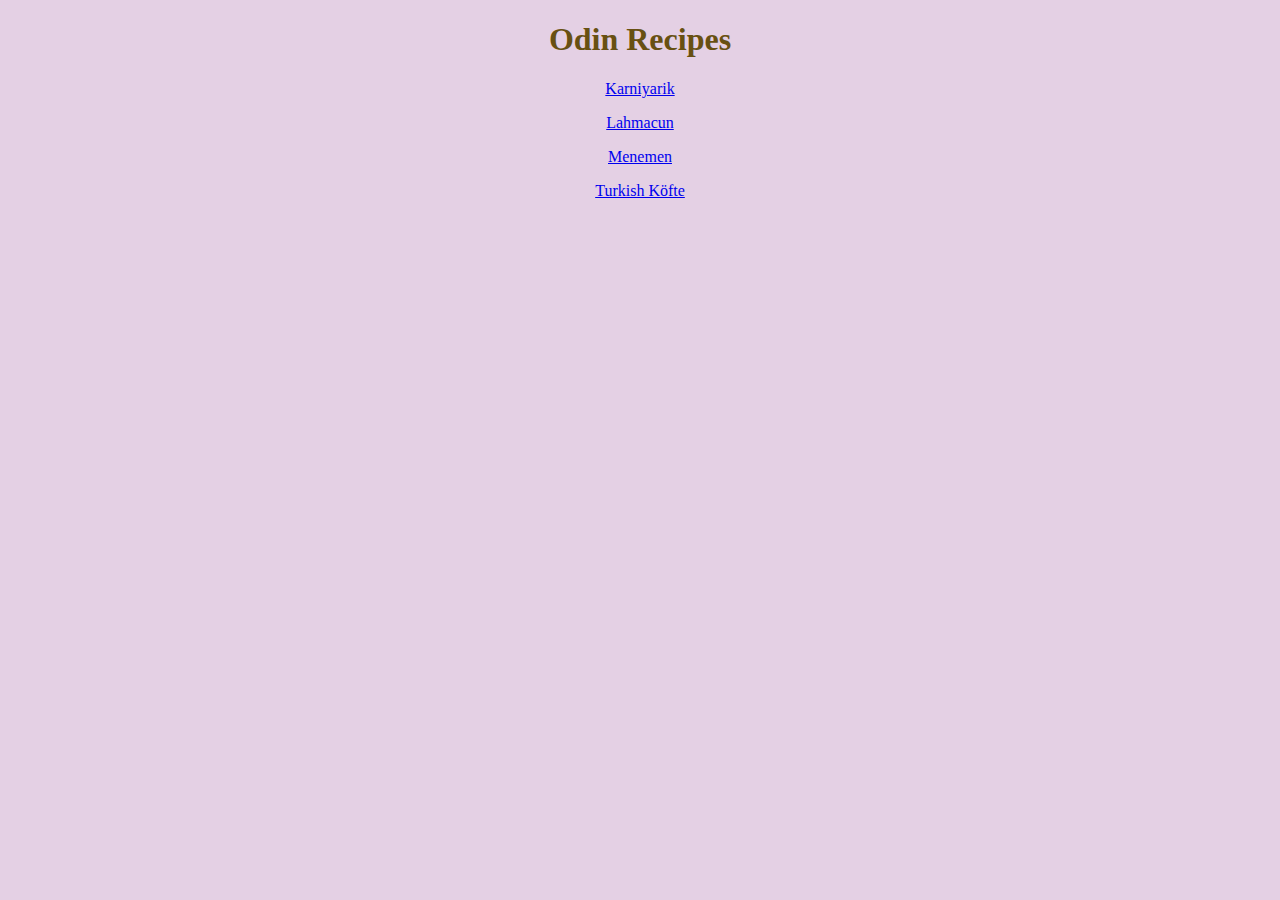
<file: index.html>
<!DOCTYPE html>
<html lang="en">
<head>
    <meta charset="UTF-8">
    <meta http-equiv="X-UA-Compatible" content="IE=edge">
    <meta name="viewport" content="width=device-width, initial-scale=1.0">
    <link rel="stylesheet" href="media/css/style.css">
    <style>
        body{
            text-align: center;
        }
    </style>
    <title>Odin Recipes</title>
</head>
<body>
    <h1>Odin Recipes</h1>
    <p><a href="recipes/karniyarik.html">Karniyarik</a></p>
    <p><a href="recipes/lahmacun.html">Lahmacun</a></p>
    <p><a href="recipes/menemen.html">Menemen</a></p>
    <p><a href="recipes/turkish-kofte.html">Turkish Köfte</a></p>
</body>
</html>
</file>
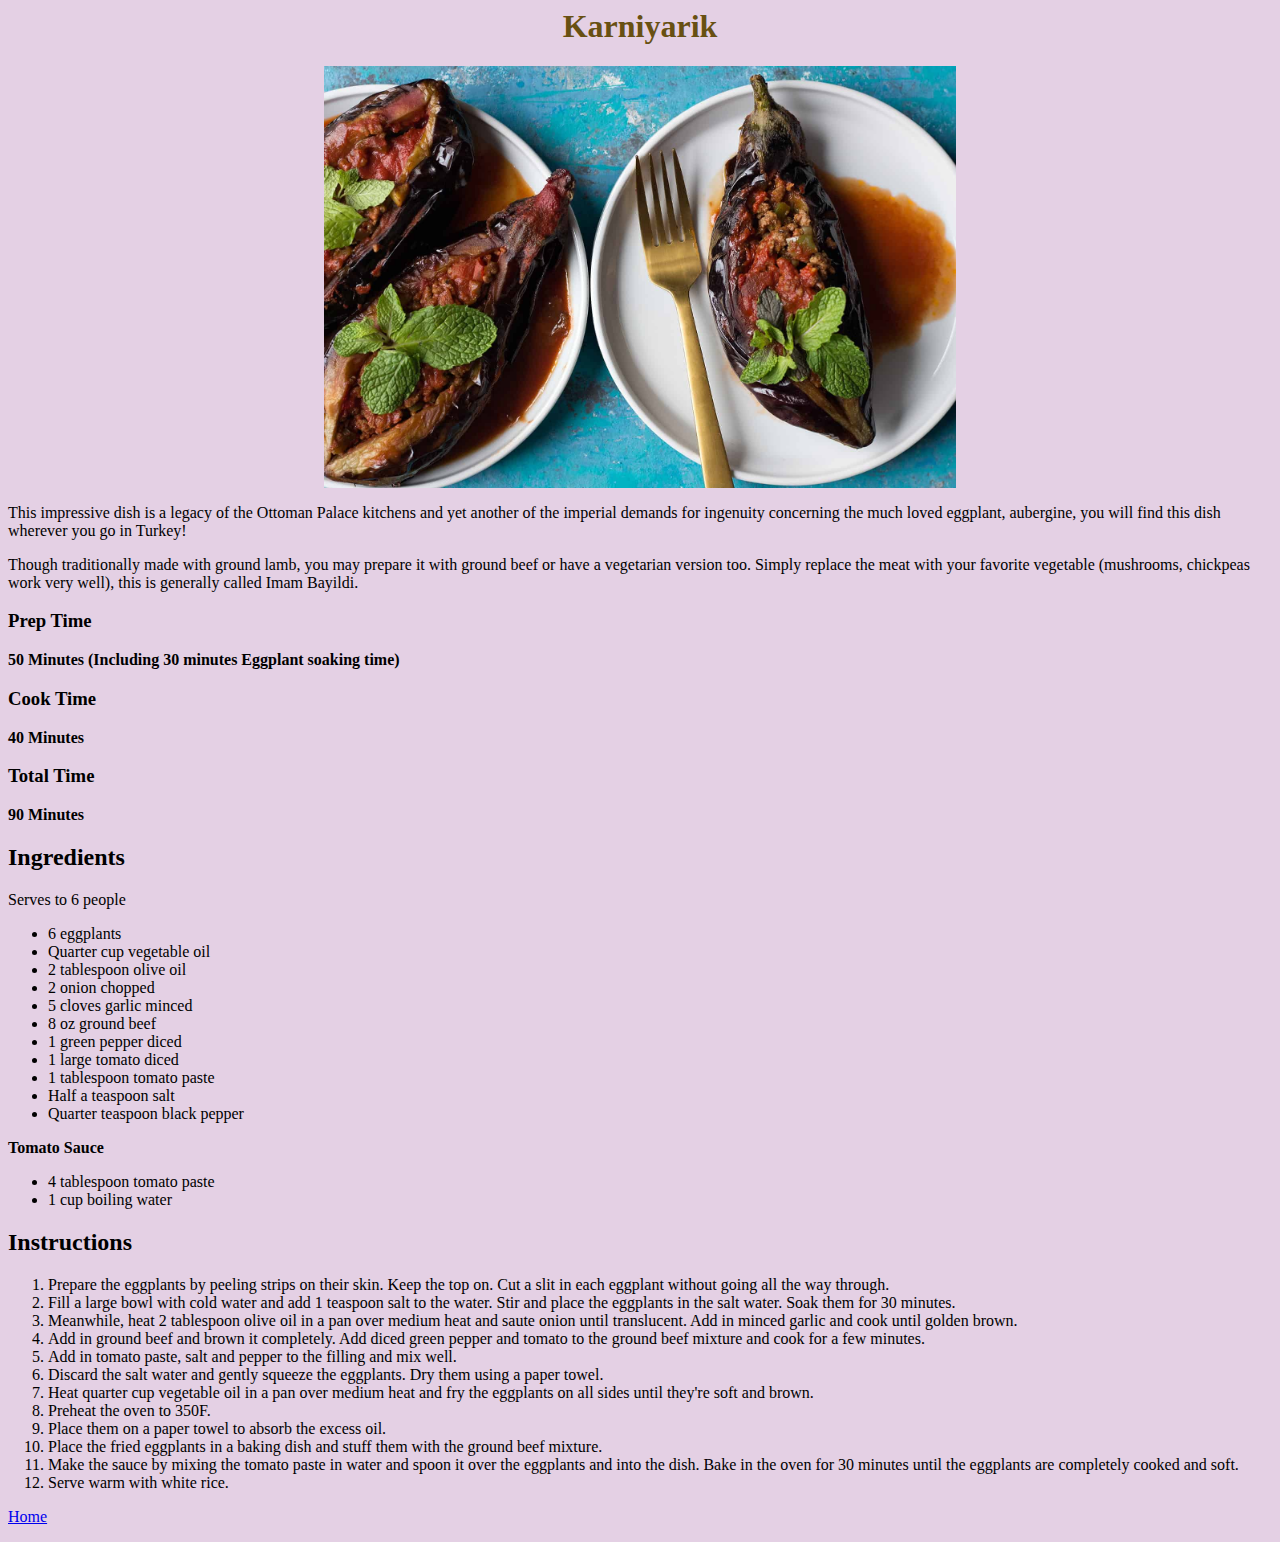
<file: recipes/karniyarik.html>
<head>
    <title>Karniyarik</title>
    <link rel="stylesheet" href="../media/css/style.css">

</head>

<body>

<h1>Karniyarik</h1>



<img src="../media/images/karniyarik.jpg" alt="">

<p>
    This impressive dish is a legacy of the Ottoman Palace kitchens and yet another of the imperial demands for ingenuity concerning the much loved eggplant, aubergine, you will find this dish wherever you go in Turkey!
</p>

<p> Though traditionally made with ground lamb, you may prepare it with ground beef or have a vegetarian version too. Simply replace the meat with your favorite vegetable (mushrooms, chickpeas work very well), this is generally called Imam Bayildi. </p>

<h3>Prep Time</h3>
<p><strong>50 Minutes (Including 30 minutes Eggplant soaking time)</strong> </p>
<h3>Cook Time</h3>
<p><strong>40 Minutes</strong></p>
<h3>Total Time</h3>
<p><strong>90 Minutes</strong></p>

<h2>Ingredients</h2>
<p>Serves to 6 people</p>
<ul>
    <li>6 eggplants</li>
    <li>Quarter cup vegetable oil</li>
    <li>2 tablespoon olive oil</li>
    <li>2 onion chopped</li>
    <li>5 cloves garlic minced</li>
    <li>8 oz ground beef</li>
    <li>1 green pepper diced</li>
    <li>1 large tomato diced</li>
    <li>1 tablespoon tomato paste</li>
    <li>Half a teaspoon salt</li>
    <li>Quarter teaspoon black pepper</li>
</ul>

<p><strong>Tomato Sauce</strong></p>
<ul>
    <li>4 tablespoon tomato paste</li>
    <li>1 cup boiling water</li>
</ul>

<h2>Instructions</h2>
<ol>
    <li>Prepare the eggplants by peeling strips on their skin. Keep the top on. Cut a slit in each eggplant without going all the way through. </li>
    <li>Fill a large bowl with cold water and add 1 teaspoon salt to the water. Stir and place the eggplants in the salt water. Soak them for 30 minutes. 
    </li>
    <li>Meanwhile, heat 2 tablespoon olive oil in a pan over medium heat and saute onion until translucent. Add in minced garlic and cook until golden brown. 
    </li>
    <li>Add in ground beef and brown it completely. Add diced green pepper and tomato to the ground beef mixture and cook for a few minutes. 
    </li>
    <li>Add in tomato paste, salt and pepper to the filling and mix well. 
    </li>
    <li>Discard the salt water and gently squeeze the eggplants. Dry them using a paper towel. 
    </li>
    <li>Heat quarter cup vegetable oil in a pan over medium heat and fry the eggplants on all sides until they're soft and brown. 
    </li>
    <li>Preheat the oven to 350F. 
    </li>
    <li>Place them on a paper towel to absorb the excess oil. 
    </li>
    <li>Place the fried eggplants in a baking dish and stuff them with the ground beef mixture. 
    </li>
    <li>Make the sauce by mixing the tomato paste in water and spoon it over the eggplants and into the dish. Bake in the oven for 30 minutes until the eggplants are completely cooked and soft. 
    </li>
    <li>Serve warm with white rice. </li>
</ol>

<p><a href="../index.html">Home</a></p>
</body>
</file>
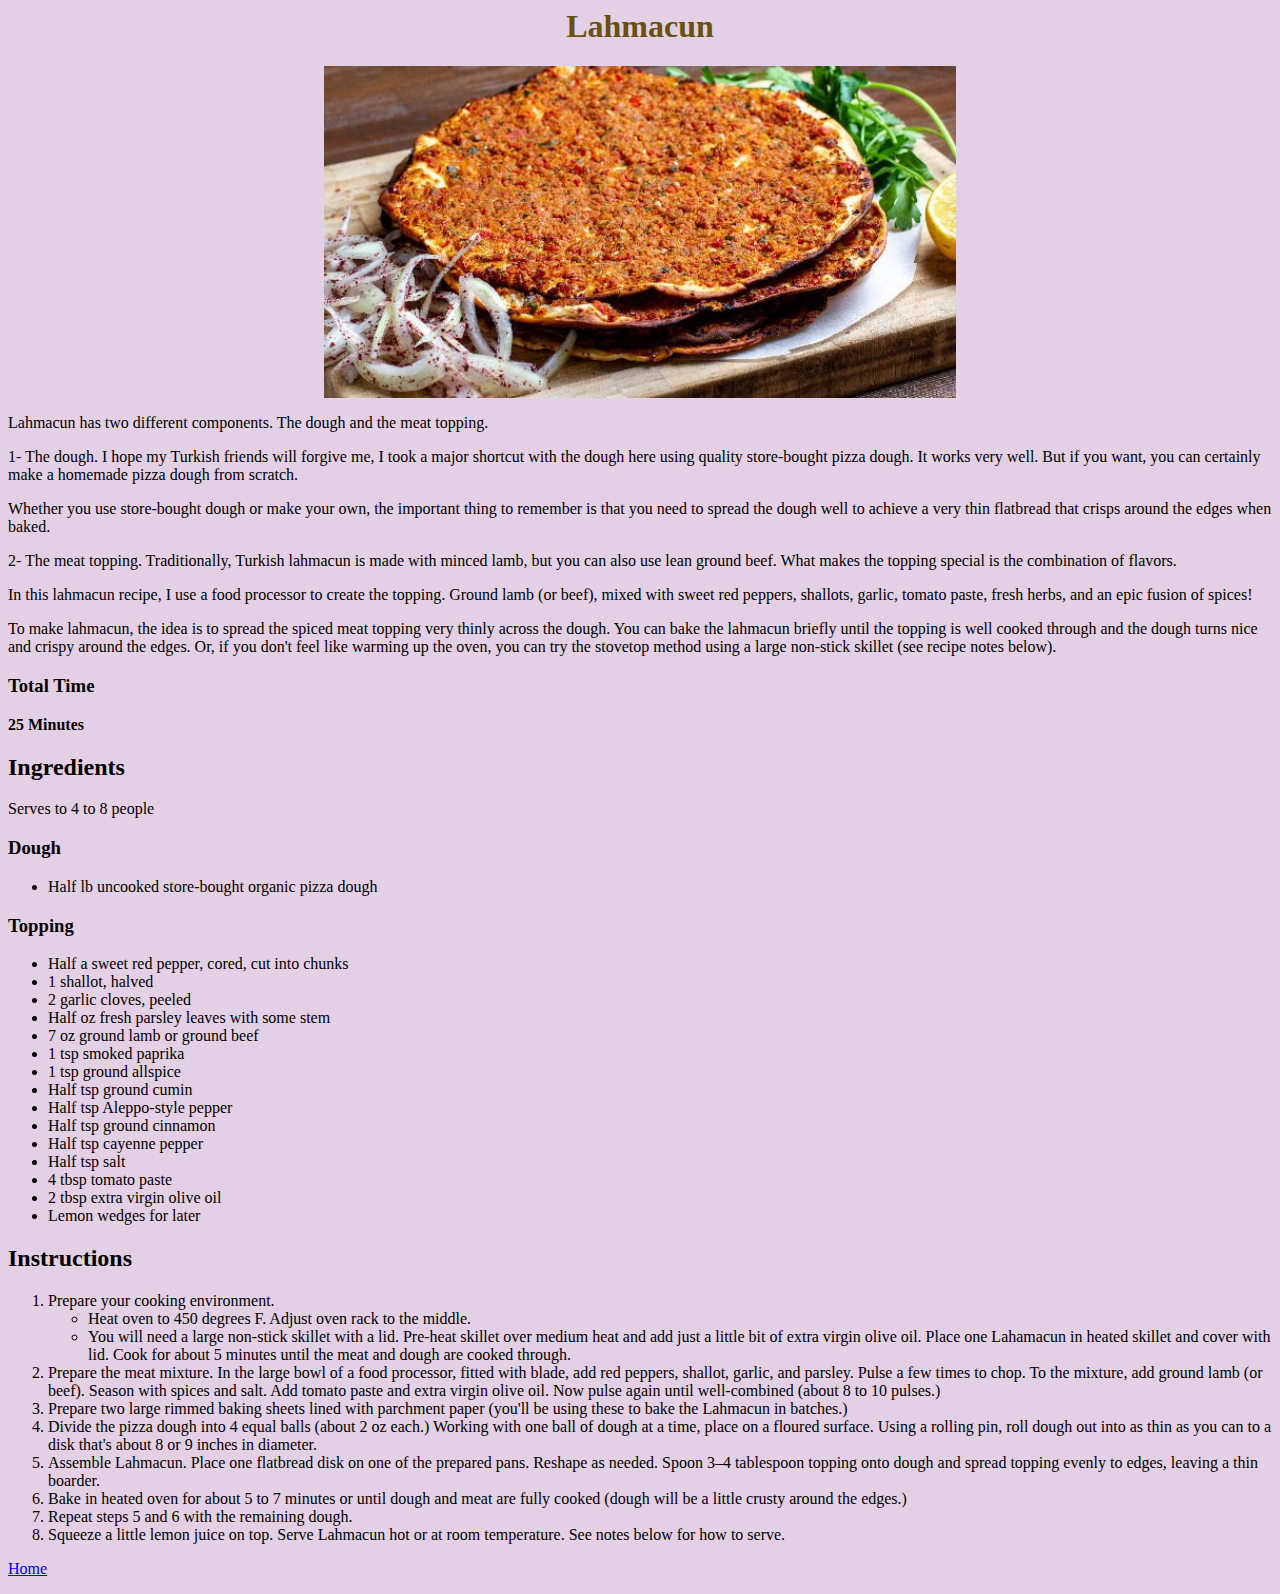
<file: recipes/lahmacun.html>
<head>
    <title>Lahmacun</title>
    <link rel="stylesheet" href="../media/css/style.css">

</head>
<body>
<h1>Lahmacun</h1>

<img src="../media/images/lahmacun.jpg" alt="">

<p>Lahmacun has two different components. The dough and the meat topping.

</p>

<p>1- The dough. I hope my Turkish friends will forgive me, I took a major shortcut with the dough here using quality store-bought pizza dough. It works very well. But if you want, you can certainly make a homemade pizza dough from scratch.</p>

<p>Whether you use store-bought dough or make your own, the important thing to remember is that you need to spread the dough well to achieve a very thin flatbread that crisps around the edges when baked.

</p>


<p>2- The meat topping. Traditionally, Turkish lahmacun is made with minced lamb, but you can also use lean ground beef. What makes the topping special is the combination of flavors.

</p>

<p>In this lahmacun recipe, I use a food processor to create the topping. Ground lamb (or beef), mixed with sweet red peppers, shallots, garlic, tomato paste, fresh herbs, and an epic fusion of spices!

</p>

<p>To make lahmacun, the idea is to spread the spiced meat topping very thinly across the dough. You can bake the lahmacun briefly until the topping is well cooked through and the dough turns nice and crispy around the edges. Or, if you don't feel like warming up the oven, you can try the stovetop method using a large non-stick skillet (see recipe notes below).

</p>


<h3>Total Time</h3>
<p><strong>25 Minutes</strong></p>

<h2>Ingredients</h2>
<p>Serves to 4 to 8 people</p>

<h3>Dough</h3>
<ul>
    <li>Half lb uncooked store-bought organic pizza dough</li>
    
</ul>

<h3>Topping</h3>
<ul>
    <li>Half a sweet red pepper, cored, cut into chunks</li>
    <li>1 shallot, halved</li>
    <li>2 garlic cloves, peeled</li>
    <li>Half oz fresh parsley leaves with some stem</li>
    <li>7 oz ground lamb or ground beef</li>
    <li>1 tsp smoked paprika</li>
    <li>1 tsp ground allspice</li>
    <li>Half tsp ground cumin</li>
    <li>Half tsp Aleppo-style pepper</li>
    <li>Half tsp ground cinnamon</li>
    <li>Half tsp cayenne pepper</li>
    <li>Half tsp salt</li>
    <li>4 tbsp tomato paste</li>
    <li>2 tbsp extra virgin olive oil</li>
    <li>Lemon wedges for later</li>
</ul>

<h2>Instructions</h2>
<ol>
    <li>Prepare your cooking environment. <ul>
        <li>Heat oven to 450 degrees F. Adjust oven rack to the middle.</li>
        <li>You will need a large non-stick skillet with a lid. Pre-heat skillet over medium heat and add just a little bit of extra virgin olive oil. Place one Lahamacun in heated skillet and cover with lid. Cook for about 5 minutes until the meat and dough are cooked through.</li>
    </ul></li>
    <li>Prepare the meat mixture. In the large bowl of a food processor, fitted with blade, add red peppers, shallot, garlic, and parsley. Pulse a few times to chop. To the mixture, add ground lamb (or beef). Season with spices and salt. Add tomato paste and extra virgin olive oil. Now pulse again until well-combined (about 8 to 10 pulses.)</li>
    <li>Prepare two large rimmed baking sheets lined with parchment paper (you'll be using these to bake the Lahmacun in batches.)
    </li>
    <li>Divide the pizza dough into 4 equal balls (about 2 oz each.) Working with one ball of dough at a time, place on a floured surface. Using a rolling pin, roll dough out into as thin as you can to a disk that's about 8 or 9 inches in diameter.
    </li>
    <li>Assemble Lahmacun. Place one flatbread disk on one of the prepared pans. Reshape as needed.  Spoon 3–4 tablespoon topping onto dough and spread topping evenly to edges, leaving a thin boarder.
    </li>
    <li>Bake in heated oven for about 5 to 7 minutes or until dough and meat are fully cooked (dough will be a little crusty around the edges.)
    </li>
    <li>Repeat steps 5 and 6 with the remaining dough.
    </li>
    <li>Squeeze a little lemon juice on top. Serve Lahmacun hot or at room temperature.  See notes below for how to serve.
    </li>
</ol>

<p><a href="../index.html">Home</a></p>
</body>
</file>
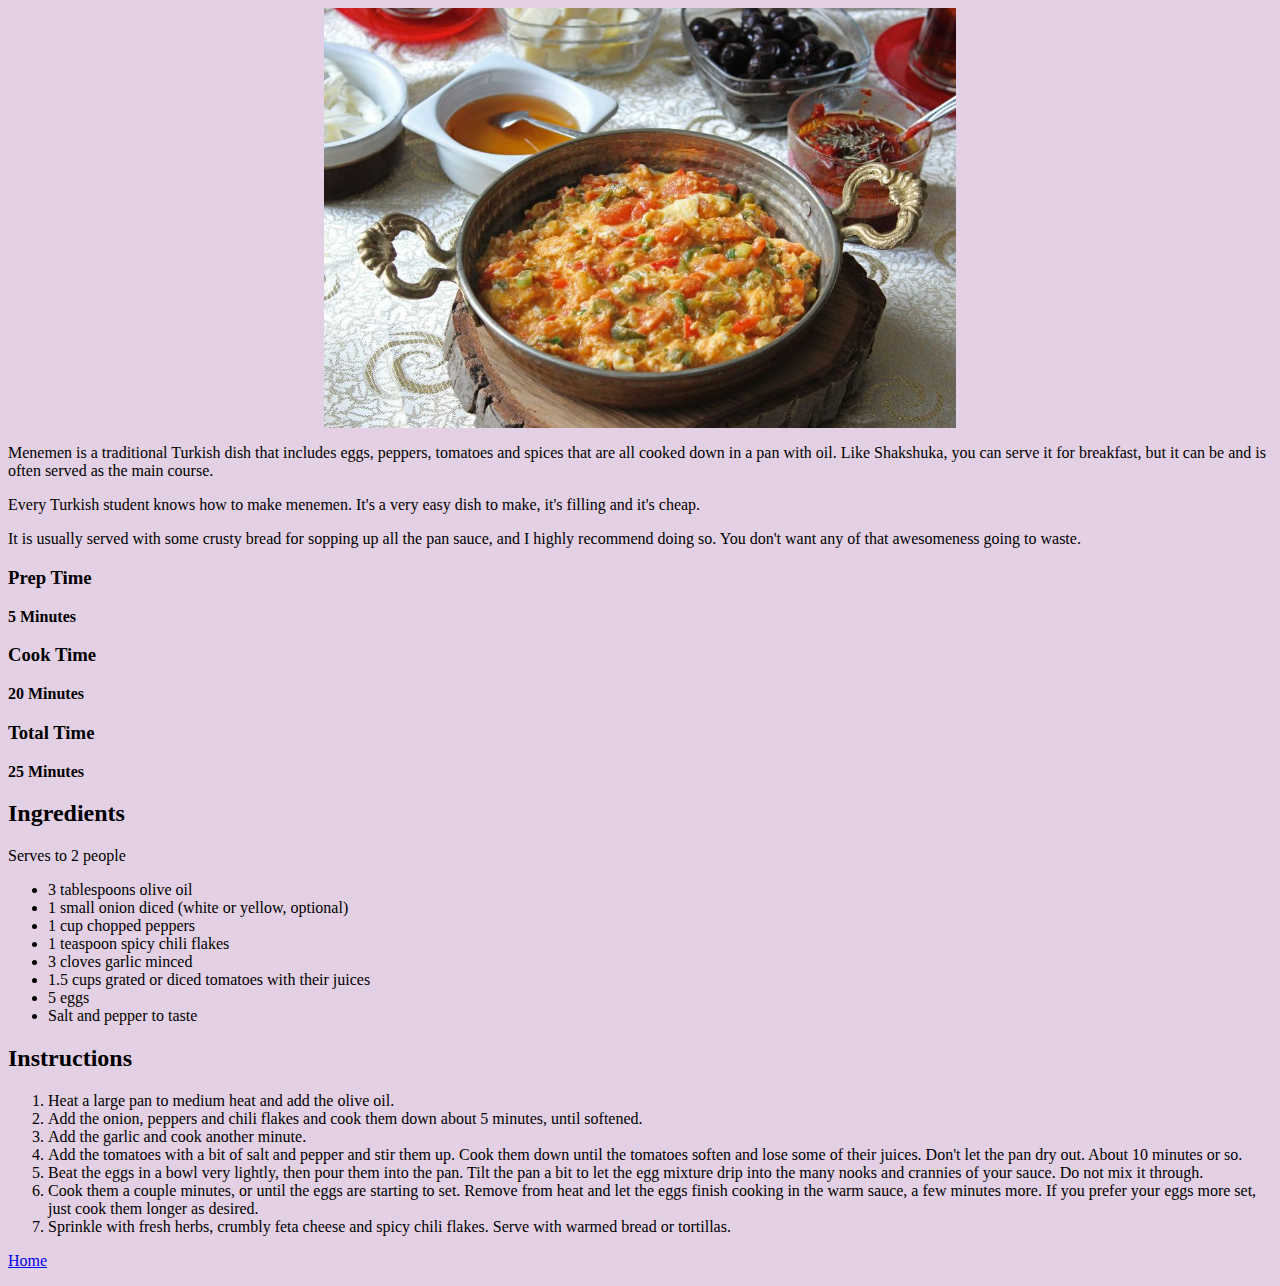
<file: recipes/menemen.html>
<head>
    <title>Menemen</title>
    <link rel="stylesheet" href="../media/css/style.css">

</head>
<body>
<img src="../media/images/menemen.jpg" alt="">


<p>Menemen is a traditional Turkish dish that includes eggs, peppers, tomatoes and spices that are all cooked down in a pan with oil. Like Shakshuka, you can serve it for breakfast, but it can be and is often served as the main course.
</p>
<p>
    Every Turkish student knows how to make menemen. It's a very easy dish to make, it's filling and it's cheap. 
</p>
<p>It is usually served with some crusty bread for sopping up all the pan sauce, and I highly recommend doing so. You don't want any of that awesomeness going to waste.

</p>



<h3>Prep Time</h3>
<p><strong>5 Minutes</strong> </p>
<h3>Cook Time</h3>
<p><strong>20 Minutes</strong></p>
<h3>Total Time</h3>
<p><strong>25 Minutes</strong></p>

<h2>Ingredients</h2>
<p>Serves to 2 people</p>
<ul>
    <li>3 tablespoons olive oil
    </li>
    <li>1 small onion diced (white or yellow, optional)
    </li>
    <li>1 cup chopped peppers </li>
    <li>1 teaspoon spicy chili flakes</li>
    <li>3 cloves garlic minced
    </li>
    <li>1.5 cups grated or diced tomatoes with their juices
    </li>
    <li>5 eggs
    </li>
    <li>Salt and pepper to taste
    </li>
</ul>

<h2>Instructions</h2>
<ol>
    <li>Heat a large pan to medium heat and add the olive oil.
    </li>
    <li>Add the onion, peppers and chili flakes and cook them down about 5 minutes, until softened.
    </li>
    <li>Add the garlic and cook another minute.
    </li>
    <li>Add the tomatoes with a bit of salt and pepper and stir them up. Cook them down until the tomatoes soften and lose some of their juices. Don't let the pan dry out. About 10 minutes or so.
    </li>
    <li>Beat the eggs in a bowl very lightly, then pour them into the pan. Tilt the pan a bit to let the egg mixture drip into the many nooks and crannies of your sauce. Do not mix it through.
    </li>
    <li>Cook them a couple minutes, or until the eggs are starting to set. Remove from heat and let the eggs finish cooking in the warm sauce, a few minutes more. If you prefer your eggs more set, just cook them longer as desired.
    </li>
    <li>Sprinkle with fresh herbs, crumbly feta cheese and spicy chili flakes. Serve with warmed bread or tortillas.
    </li>
</ol>



<p><a href="../index.html">Home</a></p>
</body>
</file>
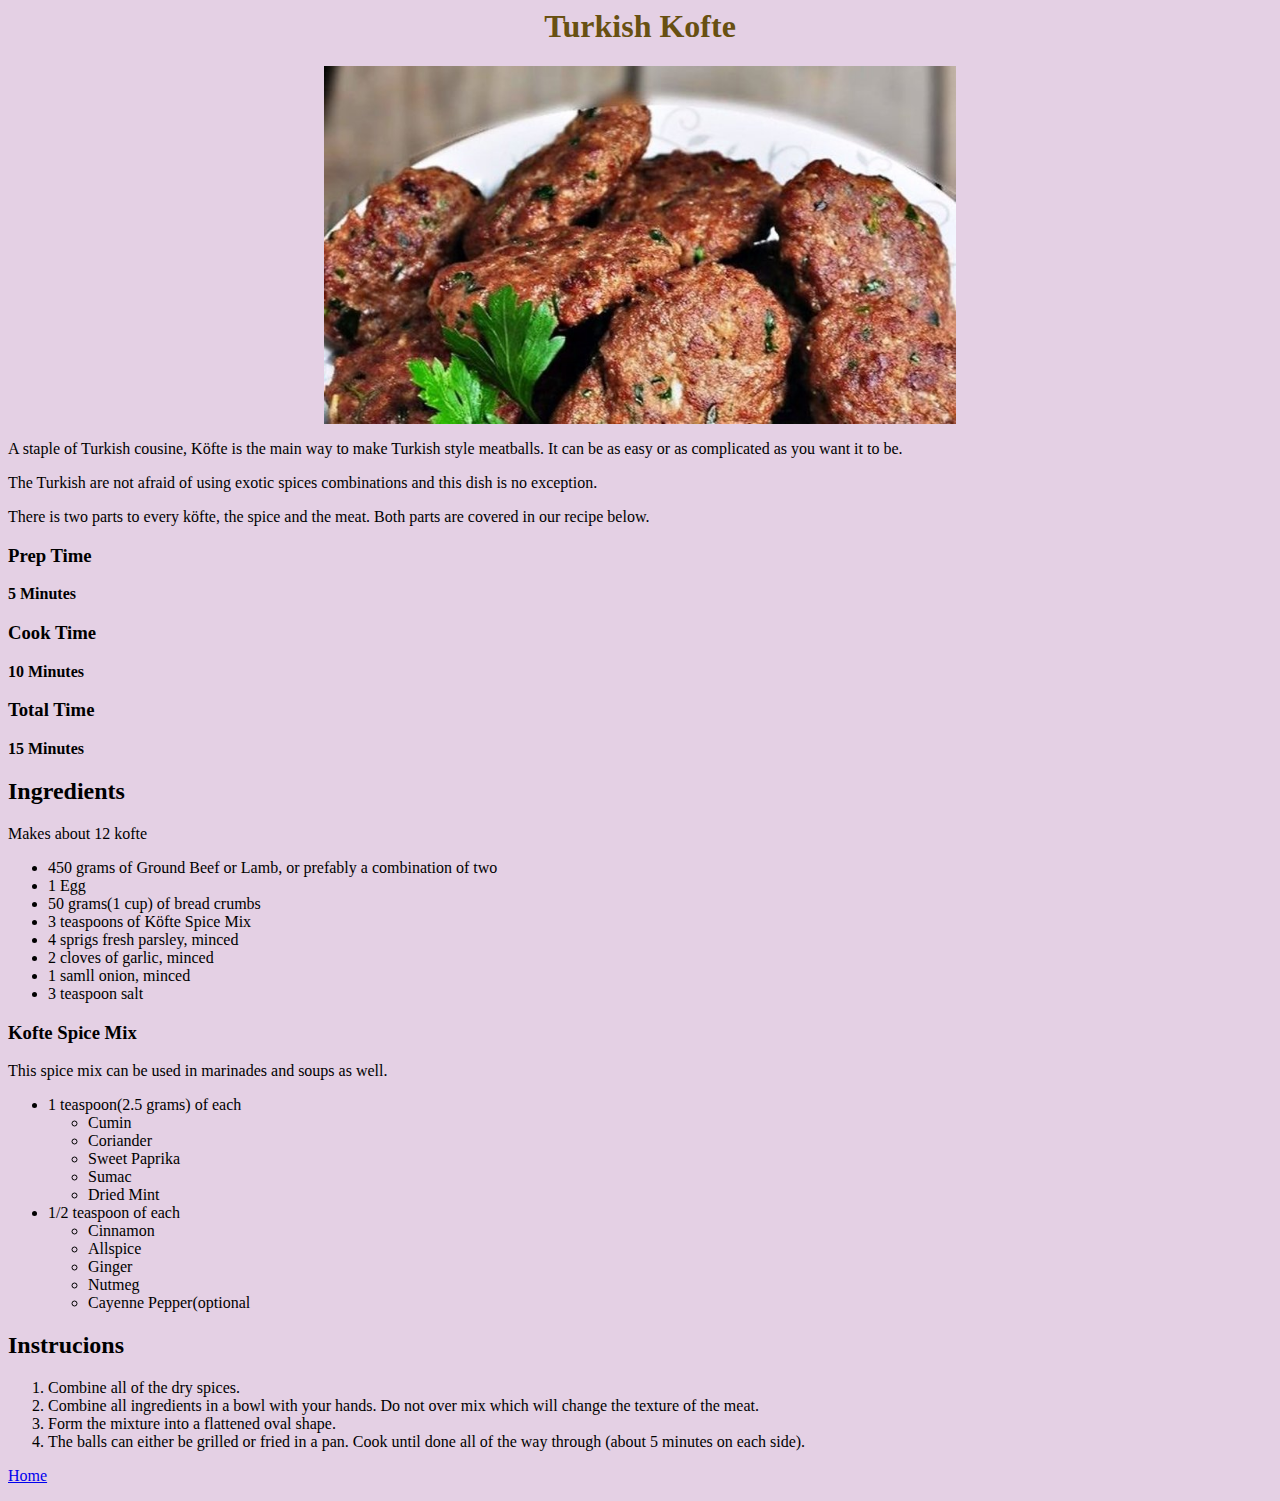
<file: recipes/turkish-kofte.html>
<head>
    <title>Turkish Kofte</title>
    <link rel="stylesheet" href="../media/css/style.css">

</head>
<body>

<h1>Turkish Kofte</h1>

<img src="../media/images/kofte.jpg" alt="">

<p>
    A staple of Turkish cousine, Köfte is the main way to make Turkish style meatballs. It can be as easy or as complicated as you want it to be. 
</p>

<p>
    The Turkish are not afraid of using exotic spices combinations and this dish is no exception.
</p>

<p>
    There is two parts to every köfte, the spice and the meat. Both parts are covered in our recipe below. 
</p>

<h3>Prep Time</h3>
<p><strong>5 Minutes</strong> </p>
<h3>Cook Time</h3>
<p><strong>10 Minutes</strong></p>
<h3>Total Time</h3>
<p><strong>15 Minutes</strong></p>

<h2>Ingredients</h2>
<p>Makes about 12 kofte</p>
<ul>
    <li>450 grams of Ground Beef or Lamb, or prefably a combination of two</li>
    <li>1 Egg</li>
    <li>50 grams(1 cup) of bread crumbs</li>
    <li>3 teaspoons of Köfte Spice Mix</li>
    <li>4 sprigs fresh parsley, minced</li>
    <li>2 cloves of garlic, minced</li>
    <li>1 samll onion, minced</li>
    <li>3 teaspoon salt</li>
</ul>

<h3>Kofte Spice Mix</h3>
<p>This spice mix can be used in marinades and soups as well.</p>
    <ul>
        <li>1 teaspoon(2.5 grams) of each 
            <ul>
                <li>Cumin</li>
                <li>Coriander</li>
                <li>Sweet Paprika</li>
                <li>Sumac</li>
                <li>Dried Mint</li>
            </ul>
        </li>
        <li>1/2 teaspoon of each
            <ul>
                <li>Cinnamon</li>
                <li>Allspice</li>
                <li>Ginger</li>
                <li>Nutmeg</li>
                <li>Cayenne Pepper(optional</li>
            </ul>
        </li>
    </ul>

    <h2>Instrucions</h2>
    <ol>
        <li>Combine all of the dry spices.</li>
        <li>Combine all ingredients in a bowl with your hands. Do not over mix which will change the texture of the meat.</li>
        <li>Form the mixture into a flattened oval shape.</li>
        <li>The balls can either be grilled or fried in a pan. Cook until done all of the way through (about 5 minutes on each side).</li>
    </ol>

<p><a href="../index.html">Home</a></p>
</body>
</file>
<file: media/css/style.css>
body{
    background-color:rgb(228, 208, 228);

}

img{
    height: auto;
   
    display: block;
    margin-left: auto;
    margin-right: auto;
    width: 50%;
}
h1{
    text-align: center;
    color:rgb(104, 80, 18)
}
</file>
